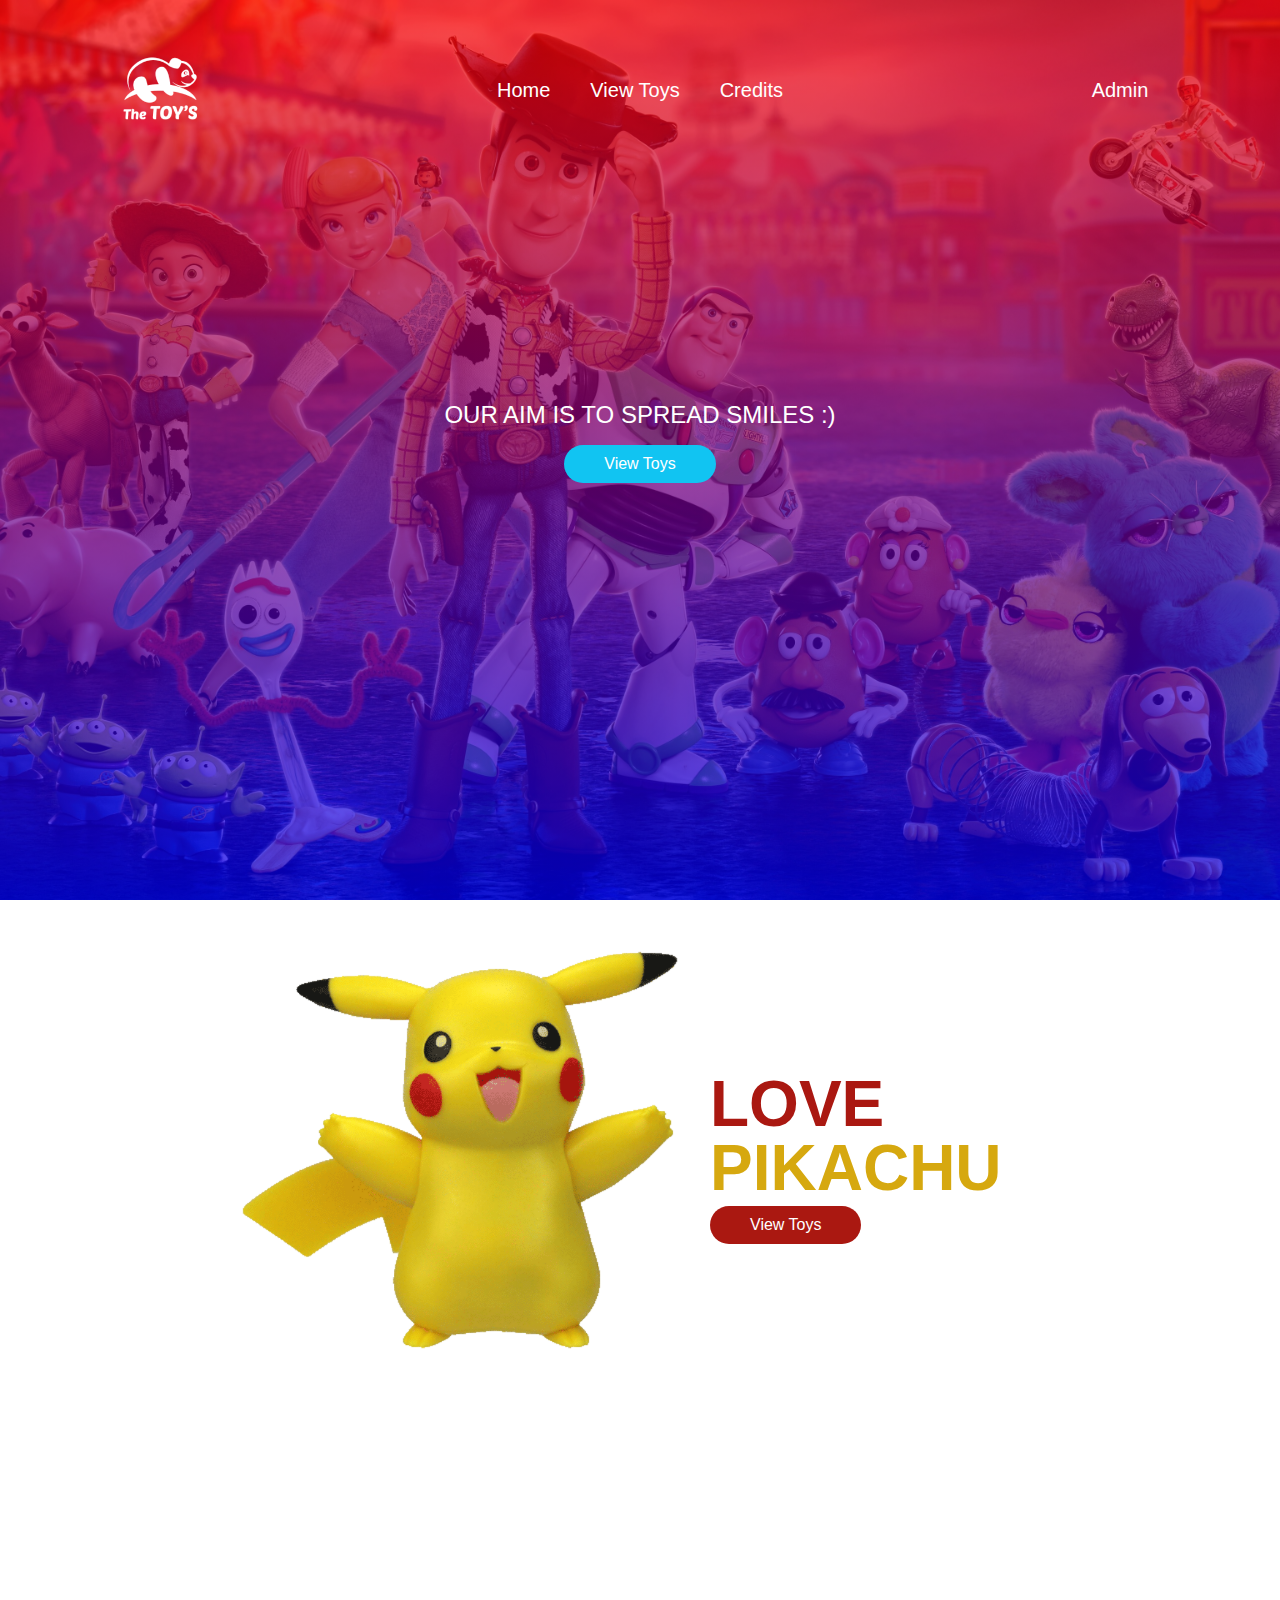
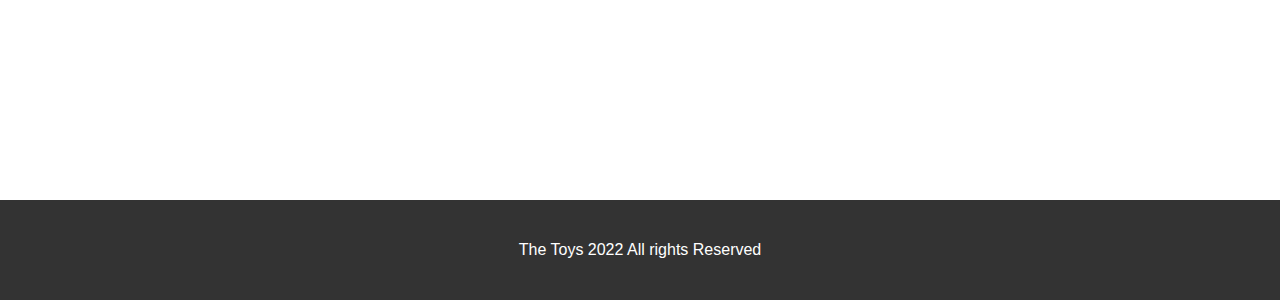
<file: index.html>
<!DOCTYPE html>
<html lang="en">
  <head>
    <meta charset="UTF-8" />
    <meta http-equiv="X-UA-Compatible" content="IE=edge" />
    <meta name="viewport" content="width=device-width, initial-scale=1.0" />
    <link rel="stylesheet" href="style.css" />
    <link
      rel="shortcut icon"
      href="./images/POKEMON_PIKACHU_OK.png"
      type="image/x-icon"
    />
    <title>ToyStore</title>
  </head>
  <body>


    <!-- header-background image with overlay-text -->
    <section class="container">
      <div class="home-bg"></div>
      <div class="overlay"></div>

      <div class="navbar-text">
        <div class="navbar">
          <div class="logo-admin">
            <img src="./images/Logo.png" alt="" />
          </div>

          <div class="center-elements">
            <a href="./index.html">Home</a>
            <a href="./home-1.html">View Toys</a>
            <a href="./credits.html">Credits</a>
          </div>

          <div class="logo-admin">
            <a href="">Admin</a>
          </div>
        </div>

        <div class="main-center">
          <div class="submain-center">
            <p>OUR AIM IS TO SPREAD SMILES :)</p>
            <div class="btn">
              <button>View Toys</button>
            </div>
          </div>
        </div>
      </div>
    </section>

    <!-- mid-content-pikachu -->
    <section>
      <div class="pikachu">
        <div class="pika1" >
          <div class="pika-img">
           
          </div>
        </div>

        <div class="pika2" >
          <div class="pika-text">
            <h1>
              LOVE <br />
              <span>PIKACHU</span>
            </h1>
          </div>

          <div class="pika-btn">
            <button>View Toys</button>
          </div>
        </div>
      </div>
    </section>

    <!-- footer -->
    <section class="footer">
      <div class="copyrights">The Toys 2022 All rights Reserved</div>
    </section>

    
  </body>
</html>
</file>
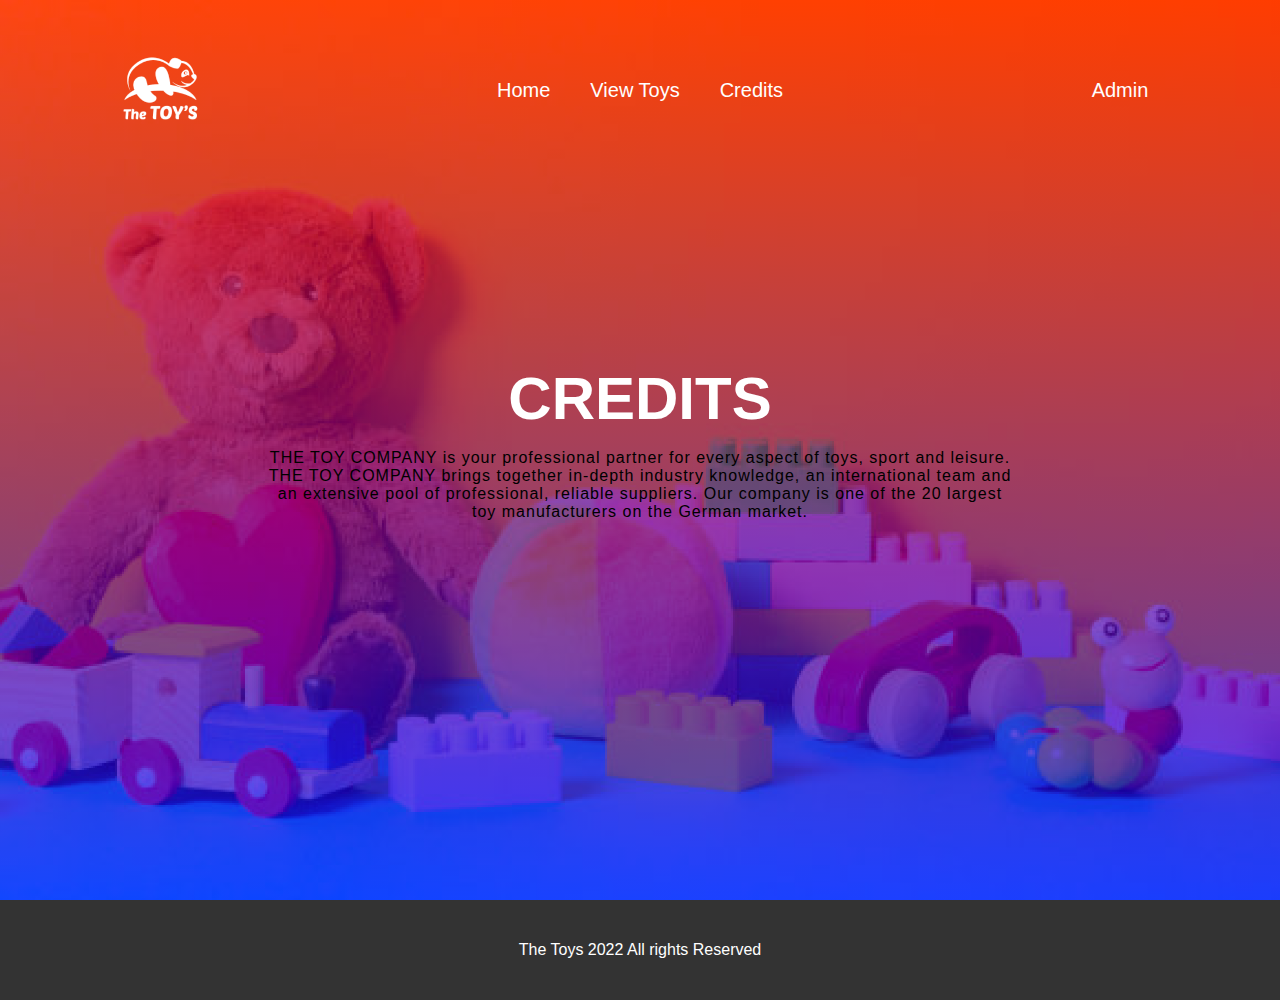
<file: credits.html>
<!DOCTYPE html>
<html lang="en">
  <head>
    <meta charset="UTF-8" />
    <meta http-equiv="X-UA-Compatible" content="IE=edge" />
    <meta name="viewport" content="width=device-width, initial-scale=1.0" />
    <link rel="stylesheet" href="style.css" />
    <link
      rel="shortcut icon"
      href="./images/POKEMON_PIKACHU_OK.png"
      type="image/x-icon"
    />
    <title>ToyStore</title>
  </head>
  <body>
    <!-- header-background image with overlay-text -->
    <section class="container">
      <div class="credits-bg"></div>
      <div class="overlay"></div>

      <div class="navbar-text">
        <div class="navbar">
          <div class="logo-admin">
            <img src="./images/Logo.png" height="100px" width="200px" alt="" />
          </div>

          <div class="center-elements">
            <a href="./index.html">Home</a>
            <a href="./home-1.html">View Toys</a>
            <a href="#">Credits</a>
          </div>

          <div class="logo-admin">
            <a href="">Admin</a>
          </div>
        </div>

        <div class="main-center">
          <div class="submain-center">
            <h1>CREDITS</h1>
            <div class="para">
              <p>
                THE TOY COMPANY is your professional partner for every aspect of
                toys, sport and leisure. THE TOY COMPANY brings together
                in-depth industry knowledge, an international team and an
                extensive pool of professional, reliable suppliers. Our company
                is one of the 20 largest toy manufacturers on the German market.
              </p>
            </div>
          </div>
        </div>
      </div>
    </section>

    <!-- footer -->
    <section class="footer">
      <div class="copyrights">The Toys 2022 All rights Reserved</div>
    </section>
  </body>
</html>
</file>
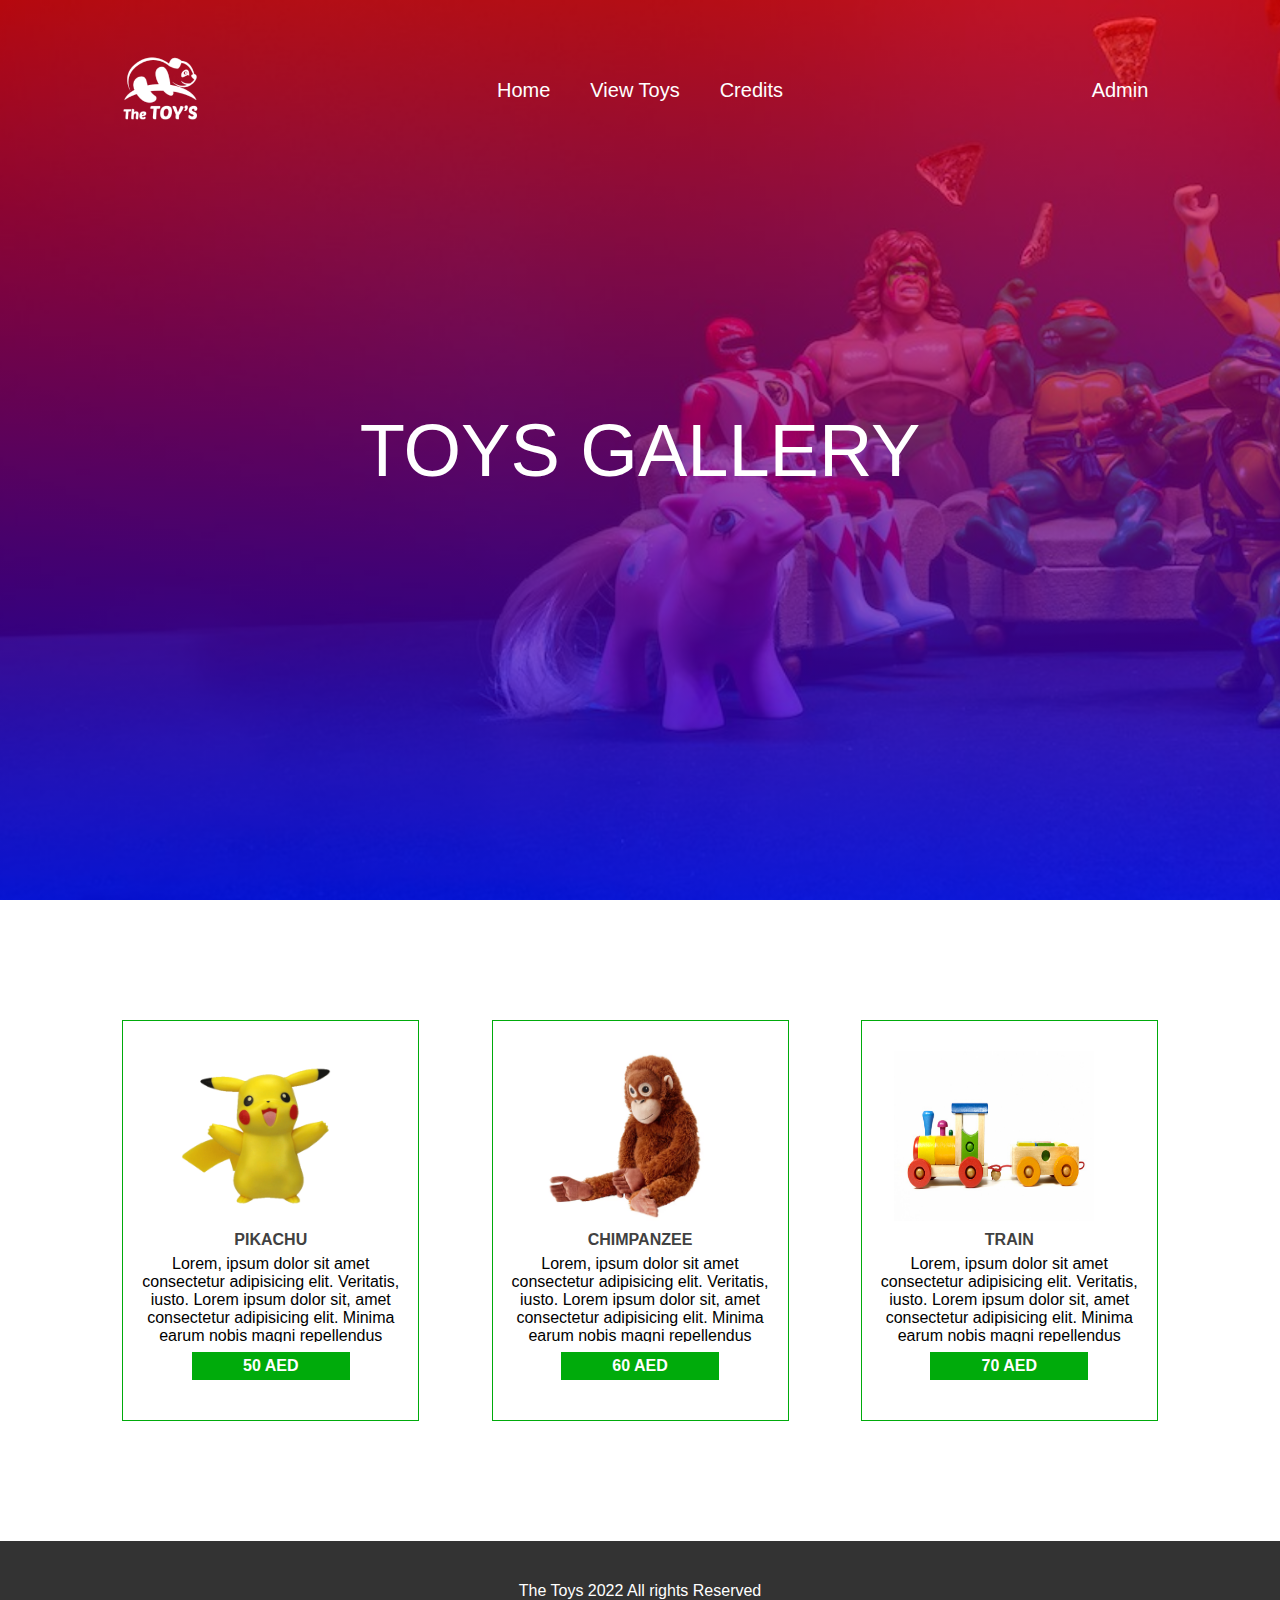
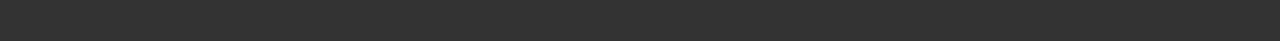
<file: home-1.html>
<!DOCTYPE html>
<html lang="en">
  <head>
    <meta charset="UTF-8" />
    <meta http-equiv="X-UA-Compatible" content="IE=edge" />
    <meta name="viewport" content="width=device-width, initial-scale=1.0" />
    <link rel="stylesheet" href="style.css" />
    <link rel="shortcut icon" href="./images/POKEMON_PIKACHU_OK.png" type="image/x-icon">
    <title>ToyStore</title>
  </head>
  <body>

    <!-- header-background image with overlay-text -->
    <section class="container">
      <div class="home-1-bg"></div>
      <div class="overlay"></div>

      <div class="navbar-text">
        <div class="navbar">
          <div class="logo-admin">
            <img src="./images/Logo.png" height="100px" width="200px" alt="" />
          </div>

          <div class="center-elements">
            <a href="./index.html">Home</a>
            <a href="#">View Toys</a>
            <a href="./credits.html">Credits</a>
          </div>

          <div class="logo-admin">
            <a href="">Admin</a>
          </div>
        </div>

        <div class="main-center">
          <div class="submain-center">
            <p class="p-gallery">TOYS GALLERY</p>
          </div>
        </div>
      </div>
    </section>

    <!-- CARDS -->
    <section>
      <div class="cards">
        <!-- --------card-------------- -->
        <div class="card">
          <div class="card-img">
            <img
              src="./images/POKEMON_PIKACHU_OK.png"
              style="margin-right: 30px"
            />
          </div>
          <div class="card-text">
            <h4>PIKACHU</h4>
          </div>
          <div class="discription" >
            <p >Lorem, ipsum dolor sit amet consectetur adipisicing elit. Veritatis, iusto. Lorem ipsum dolor sit, amet consectetur adipisicing elit. Minima earum nobis magni repellendus doloribus dignissimos consequatur magnam, libero natus hic quidem? Expedita, maiores nam quaerat odio perferendis ut aliquam cupiditate.</p>        </div>
          <div class="card-pricing">
            <h4>50 AED</h4>
          </div>
        </div>

        <div class="card">
          <div class="card-img">
            <img
              src="./images//Image 4.png"
              style="margin-right: 30px"
            />
          </div>
          <div class="card-text">
            <h4>CHIMPANZEE</h4>
          </div>
          <div class="discription" >
            <p >Lorem, ipsum dolor sit amet consectetur adipisicing elit. Veritatis, iusto. Lorem ipsum dolor sit, amet consectetur adipisicing elit. Minima earum nobis magni repellendus doloribus dignissimos consequatur magnam, libero natus hic quidem? Expedita, maiores nam quaerat odio perferendis ut aliquam cupiditate.</p>        </div>
          <div class="card-pricing">
            <h4>60 AED</h4>
          </div>
        </div>

        <div class="card">
          <div class="card-img">
            <img
              src="./images/Image 5.png"
              style="margin-right: 30px;width: 200px;"

            />
          </div>
          <div class="card-text">
            <h4>TRAIN</h4>
          </div>
          <div class="discription" >
            <p >Lorem, ipsum dolor sit amet consectetur adipisicing elit. Veritatis, iusto. Lorem ipsum dolor sit, amet consectetur adipisicing elit. Minima earum nobis magni repellendus doloribus dignissimos consequatur magnam, libero natus hic quidem? Expedita, maiores nam quaerat odio perferendis ut aliquam cupiditate.</p>        </div>
          <div class="card-pricing">
            <h4>70 AED</h4>
          </div>
        </div>
      </div>
    </section>

    <!-- footer -->
    <section class="footer">
      <div class="copyrights">The Toys 2022 All rights Reserved</div>
    </section>
  </body>
</html>
</file>
<file: style.css>
* {
  padding: 0%;
  margin: 0px;
}

body {
  font-family: 'Segoe UI', Tahoma, Geneva, Verdana, sans-serif;
  margin: 0%;
  padding: 0%;
}


/* ----------------------------HOME------------------------------------------ */
.container {
  position: relative;
  display: flex;
  min-height: 100vh;
  background: #040124;
  align-items: center;
  justify-content: center;
}

.container .home-bg {
  background: url(./images/1343405.jpg);
  height: 100vh;
  width: 100%;
  position: absolute;
  background-size: cover;
  background-position: center;
}

.container .credits-bg {
  background: url(./images/Image\ 2.png);
  height: 100vh;
  width: 100%;
  position: absolute;
  background-size: cover;
  background-position: center;
}

.container .home-1-bg {
  background: url(./images/Image\ 3.png);
  height: 100vh;
  width: 100%;
  position: absolute;
  background-size: cover;
  background-position: center;
}

.container .overlay {
  height: 100vh;
  opacity: 0.7;
  width: 100%;
  background: linear-gradient(to bottom, red, blue);
  position: absolute;
}

.navbar-text {
  z-index: 2;
  color: white;
  font-size: 30px;
  text-align: center;
}

.navbar {
  display: flex;
  position: absolute;
  top: 0%;
  left: 0%;
  justify-content: space-between;
  align-items: center;
  width: 100%;
}

.navbar .logo-admin {
  display: flex;
  height: 20vh;
  /* background: rgb(190, 190, 190); */
  width: 25%;
  justify-content: center;
  align-items: center;
  font-size: 20px;
}

.navbar .logo-admin a {
  color: #fff;
  text-decoration: none
}

.navbar .logo-admin img {
  height: 100px;
  width: 200px;
}

.navbar .center-elements {
  display: flex;
  height: 20vh;
  /* background: grey; */
  width: 50%;
  justify-content: center;
  align-items: center;
  font-size: 20px;
}

.navbar .center-elements a {
  color: #fff;
  text-decoration: none;
  margin: 0px 20px;
}


.main-center {
  height: 50vh;

  display: flex;
  align-items: center;
  justify-content: center;
}

.submain-center p {
  font-size: 1.5rem
}

.submain-center .btn {
  display: flex;
  justify-content: center;
  margin: 16px
}

.btn button {
  background: #11c4f2;
  border-radius: 20px;
  padding: 10px 40px;
  background: #11c4f2;
  color: #fff;
  font-size: medium;
  text-align: center;
  border: none;
}

.pikachu {
  height: 100vh;
  display: flex;
  justify-content: center;
}

.pikachu .pika-img {
  width: 100%;
  background: url(./images/POKEMON_PIKACHU_OK.png);
  background-size: cover;

}

.pika1 {
  width: 50%;
  display: flex;
  justify-content: end;
  /* background: lightgray; */
}

.pikachu .pika-img {
  height: 500px;
  width: 500px
}

.pikachu .pika-text {
  height: 300px;
  width: 500px;
  display: flex;
  align-items: flex-end;
}

.pika-text h1 {
  font-size: 4rem;
  color: #aa1811;
  line-height: 1em
}

.pika-text h1 span {
  color: #d6a80f
}

.pika-btn {
  height: 200px;
  width: 500px;
  display: flex;
  align-items: flex-start;
}

.pika-btn button {
  padding: 10px 40px;
  background: #aa1811;
  color: #fff;
  font-size: 1rem;
  border: none;
  border-radius: 25px;
  margin: 6px 0px;
}

.footer .copyrights {
  height: 100px;
  background: #333333;
  display: flex;
  justify-content: center;
  align-items: center;
  color: #fff;
}

/* --------------------------------------------------CREDITS PAGE------------------------------------------- */

.submain-center .para {
  display: flex;
  justify-content: center;
  margin: 16px
}

.submain-center .para p {
  width: 60%;
  color: #000;
  font-size: medium;
  text-align: center;
  letter-spacing: 1px;
}


/* --------------------------------------------------HOME-1-PAGE------------------------------------------- */

.submain-center .p-gallery {
  color: #fff;
  font-size: 74px;
  text-align: center;
}

.cards {
  height: auto;
  display: flex;
  flex-wrap: wrap;
  justify-content: space-evenly;
  align-items: center;
  margin: 120px 50px;
}

.cards .card {
  width: 25%;
  border: 1px solid #00ab0b;
  padding: 30px 0px;
}

.cards .card img {
  height: 170px;
  width: 170px;
}

.card .card-img {
  display: flex;
  justify-content: center
}

.card .card-text {
  display: flex;
  justify-content: center;
  margin-top: 10px
}

.card .card-text h4 {
  color: #414141;
}

.card .discription p {
  text-align: center;
  padding: 6px 16px;
  height: 9vh;
  overflow: hidden;
}

.card .card-pricing {
  display: flex;
  justify-content: center;
  margin: 10px 0px;
}

.card .card-pricing h4 {
  background: #00ab0b;
  color: #fff;
  padding: 5px 20px;
  text-align: center;
  width: 40%;
}









/* -------------------------------------MEDIA QUERY-1------------------------------------- */


@media screen and (min-width:768px) and (max-width:1023px) {

  /* ----------------------------HOME------------------------------------------ */
  .container {
    position: relative;
    display: flex;
    min-height: 100vh;
    background: #040124;
    align-items: center;
    justify-content: center;
  }

  .container .home-bg {
    background: url(./images/1343405.jpg);
    height: 100vh;
    width: 100%;
    position: absolute;
    background-size: cover;
    background-position: center;
  }

  .container .credits-bg {
    background: url(./images/Image\ 2.png);
    height: 100vh;
    width: 100%;
    position: absolute;
    background-size: cover;
    background-position: center;
  }

  .container .home-1-bg {
    background: url(./images/Image\ 3.png);
    height: 100vh;
    width: 100%;
    position: absolute;
    background-size: cover;
    background-position: center;
  }

  .container .overlay {
    height: 100vh;
    opacity: 0.7;
    width: 100%;
    background: linear-gradient(to bottom, red, blue);
    position: absolute;
  }

  .navbar-text {
    z-index: 2;
    color: white;
    font-size: 30px;
    text-align: center;
  }

  .navbar {
    display: flex;
    position: absolute;
    top: 0%;
    left: 0%;
    justify-content: space-between;
    align-items: center;
    width: 100%;
  }

  .navbar .logo-admin img {
    height: 100px;
    width: 200px;
  }

  .navbar .logo-admin {
    display: flex;
    height: 20vh;
    /* background: rgb(190, 190, 190); */
    width: 25%;
    justify-content: center;
    align-items: center;
    font-size: 20px;
  }

  .navbar .logo-admin a {
    color: #fff;
    text-decoration: none
  }

  .navbar .center-elements {
    display: flex;
    height: 20vh;
    /* background: grey; */
    width: 50%;
    justify-content: center;
    align-items: center;
    font-size: 20px;
  }

  .navbar .center-elements a {
    color: #fff;
    text-decoration: none;
    margin: 0px 20px;
  }


  .main-center {
    height: 50vh;

    display: flex;
    align-items: center;
    justify-content: center;
  }

  .submain-center p {
    font-size: 1.5rem
  }

  .submain-center .btn {
    display: flex;
    justify-content: center;
    margin: 16px
  }

  .btn button {
    background: #11c4f2;
    border-radius: 20px;
    padding: 10px 40px;
    background: #11c4f2;
    color: #fff;
    font-size: medium;
    text-align: center;
    border: none;
  }

  .pikachu {
    height: 100vh;
    display: flex;
    justify-content: start;
  }

  .pika1 {
    display: flex;
    justify-content: space-between;
  }

  .pikachu .pika-img {
    width: 100%;
    background: url(./images/POKEMON_PIKACHU_OK.png);
    background-size: cover;

  }

  .pika1 {
    width: 65%;
    /* background: lightgray; */
  }

  .pikachu .pika-text {
    height: 300px;
    width: auto;
    display: flex;
    align-items: flex-end;
  }

  .pika-text h1 {
    font-size: 3.5rem;
    color: #aa1811;
    line-height: 1em
  }

  .pika-text h1 span {
    color: #d6a80f
  }

  .pika-btn {
    height: 200px;
    width: auto;
    display: flex;
    align-items: flex-start;
  }

  .pika-btn button {
    padding: 10px 40px;
    background: #aa1811;
    color: #fff;
    font-size: 1rem;
    border: none;
    border-radius: 25px;
    margin: 6px 0px;
  }

  .footer .copyrights {
    height: 100px;
    background: #333333;
    display: flex;
    justify-content: center;
    align-items: center;
    color: #fff;
  }

  /* --------------------------------------------------CREDITS PAGE------------------------------------------- */

  .submain-center .para {
    display: flex;
    justify-content: center;
    margin: 16px
  }

  .submain-center .para p {
    width: 80%;
    color: #fff;
    font-size: medium;
    text-align: center;
    letter-spacing: 1px;
  }


  /* --------------------------------------------------HOME-1-PAGE------------------------------------------- */

  .submain-center .p-gallery {
    color: #fff;
    font-size: 74px;
    text-align: center;
  }

  .cards {
    height: auto;
    display: flex;
    flex-wrap: wrap;
    justify-content: space-evenly;
    align-items: center;
    margin: 120px 50px;
  }

  .cards .card {
    width: 24%;
    border: 1px solid #00ab0b;
    padding: 30px 0px;
  }

  .cards .card img {
    height: 100px;
    width: 100px;
  }

  .card .card-img {
    display: flex;
    justify-content: center
  }

  .card .card-text {
    display: flex;
    justify-content: center;
    margin-top: 10px
  }

  .card .card-text h4 {
    color: #414141;
  }

  .card .card-pricing {
    display: flex;
    justify-content: center;
    margin: 10px 0px;
  }

  .card .card-pricing h4 {
    background: #00ab0b;
    color: #fff;
    padding: 5px 20px;
    text-align: center;
    width: 40%;
  }



}



/* -------------------------------------MEDIA QUERY-2------------------------------------- */


@media screen and (min-width:425px) and (max-width:767px) {

  /* ----------------------------HOME------------------------------------------ */


  .navbar-text {
    z-index: 2;
    color: white;
    font-size: 30px;
    text-align: center;
  }

  .navbar {
    display: flex;
    position: absolute;
    top: 0%;
    left: 0%;
    justify-content: space-between;
    align-items: center;
    width: 100%;
  }

  .navbar .logo-admin img {
    height: 100px;
    width: 200px;
  }

  .navbar .logo-admin {
    display: flex;
    height: 20vh;
    /* background: rgb(190, 190, 190); */
    width: 25%;
    justify-content: center;
    align-items: center;
    font-size: 13px;
  }

  .navbar .logo-admin a {
    color: #fff;
    text-decoration: none
  }

  .navbar .center-elements {
    display: flex;
    height: 20vh;
    /* background: grey; */
    width: 100%;
    justify-content: center;
    align-items: center;
    font-size: 13px;
  }

  .navbar .center-elements a {
    color: #fff;
    text-decoration: none;
    margin: 0px 20px;
  }


  .main-center {
    height: 50vh;

    display: flex;
    align-items: center;
    justify-content: center;
  }

  .submain-center p {
    font-size: 1.5rem
  }

  .submain-center .btn {
    display: flex;
    justify-content: center;
    margin: 16px
  }

  .btn button {
    background: #11c4f2;
    border-radius: 20px;
    padding: 10px 40px;
    background: #11c4f2;
    color: #fff;
    font-size: medium;
    text-align: center;
    border: none;
  }

  .pikachu {
    display: block;
  }

  .pika1 {
    display: flex;
    width: 100%;
    justify-content: center;
  }

  .pikachu .pika-img {

    background: url(./images/POKEMON_PIKACHU_OK.png);
    background-size: cover;
    height: 350px;
    width: 350px;
  }

  .pikachu .pika-text {
    height: auto;
    width: 100%;
    display: flex;
    justify-content: center;
    text-align: center;
    /* align-items: flex-end; */
  }

  .pika-text h1 {
    font-size: 3.5rem;
    color: #aa1811;
    line-height: 1em
  }

  .pika-text h1 span {
    color: #d6a80f
  }

  .pika-btn {
    /* height: 200px; */
    width: auto;
    display: flex;
    justify-content: center;
    margin: 10px 0px;
  }

  .pika-btn button {
    padding: 10px 40px;
    background: #aa1811;
    color: #fff;
    font-size: 1rem;
    border: none;
    border-radius: 25px;
    margin: 6px 0px;
  }

  .footer .copyrights {
    height: 100px;
    background: #333333;
    display: flex;
    justify-content: center;
    align-items: center;
    color: #fff;
  }

  /* --------------------------------------------------CREDITS PAGE------------------------------------------- */

  .submain-center .para {
    display: flex;
    justify-content: center;
    margin: 16px
  }

  .submain-center .para p {
    width: 100%;
    color: #fff;
    font-size: medium;
    text-align: center;
    letter-spacing: 1px;
  }


  /* --------------------------------------------------HOME-1-PAGE------------------------------------------- */

  .submain-center .p-gallery {
    color: #fff;
    font-size: 50px;
    text-align: center;
  }

  .cards {
    height: auto;
    display: flex;
    flex-wrap: wrap;
    justify-content: space-evenly;
    align-items: center;
    margin: 120px 50px;
  }

  .cards .card {
    width: 100%;
    border: 1px solid #00ab0b;
    margin: 20px 0px;
  }

  .cards .card img {
    height: 200px;
    width: 200px;
  }

  .card .card-img {
    display: flex;
    justify-content: center
  }

  .card .card-text {
    display: flex;
    justify-content: center;
    margin-top: 10px
  }

  .card .card-text h4 {
    color: #414141;
  }

  .card .card-pricing {
    display: flex;
    justify-content: center;
    margin: 10px 0px;
  }

  .card .card-pricing h4 {
    background: #00ab0b;
    color: #fff;
    padding: 5px 20px;
    text-align: center;
    width: 40%;
  }



}


/* -------------------------------------MEDIA QUERY-3------------------------------------- */

@media screen and (min-width:320px) and (max-width:424px) {

  /* ----------------------------HOME------------------------------------------ */


  .navbar-text {
    z-index: 2;
    color: white;
    font-size: 30px;
    text-align: center;
  }

  .navbar {
    display: flex;
    position: absolute;
    top: 0%;
    left: 0%;
    justify-content: space-between;
    align-items: center;
    width: 100%;
  }

  .navbar .logo-admin {
    display: flex;
    height: 20vh;
    /* background: rgb(190, 190, 190); */
    width: 25%;
    justify-content: center;
    align-items: center;
    font-size: 14px;

  }

  .navbar .logo-admin img {
    height: 50px;
    width: 100px;
  }



  .navbar .logo-admin a {
    color: #fff;
    text-decoration: none
  }

  .navbar .center-elements {
    display: flex;
    height: 20vh;
    /* background: grey; */
    width: 100%;
    justify-content: center;
    align-items: center;
    font-size: 14px;
  }

  .navbar .center-elements a {
    color: #fff;
    text-decoration: none;
    margin: 0px 8px;
  }


  .main-center {
    height: 50vh;

    display: flex;
    align-items: center;
    justify-content: center;
  }

  .submain-center p {
    font-size: 1.5rem
  }

  .submain-center .btn {
    display: flex;
    justify-content: center;
    margin: 16px
  }

  .btn button {
    background: #11c4f2;
    border-radius: 20px;
    padding: 10px 40px;
    background: #11c4f2;
    color: #fff;
    font-size: medium;
    text-align: center;
    border: none;
  }

  .pikachu {
    display: block;
  }

  .pika1 {
    display: flex;
    width: 100%;
    justify-content: center;
  }

  .pikachu .pika-img {

    background: url(./images/POKEMON_PIKACHU_OK.png);
    background-size: cover;
    height: 250px;
    width: 250px;
  }

  .pikachu .pika-text {
    /* height: auto; */
    width: 100%;
    display: flex;
    justify-content: center;
    text-align: center;
    /* align-items: flex-end; */
  }

  .pika-text h1 {
    font-size: 3.5rem;
    color: #aa1811;
    line-height: 1em
  }

  .pika-text h1 span {
    color: #d6a80f
  }

  .pika-btn {
    height: 200px;
    width: 100%;
    display: flex;
    justify-content: center;
    /* margin: 10px 0px; */
  }

  .pika-btn button {
    padding: 10px 40px;
    background: #aa1811;
    color: #fff;
    font-size: 1rem;
    border: none;
    border-radius: 25px;
    margin: 6px 0px;
  }

  .footer .copyrights {
    height: 100px;
    background: #333333;
    display: flex;
    justify-content: center;
    align-items: center;
    color: #fff;
  }

  /* --------------------------------------------------CREDITS PAGE------------------------------------------- */

  .submain-center .para {
    display: flex;
    justify-content: center;
    margin: 16px
  }

  .submain-center h1 {
    font-size: 30px;
  }

  .submain-center .para p {
    width: 100%;
    color: #fff;
    font-size: 15px;
    padding: 0px 10px;
    text-align: center;
    letter-spacing: 1px;
  }


  /* --------------------------------------------------HOME-1-PAGE------------------------------------------- */

  .submain-center .p-gallery {
    color: #fff;
    font-size: 40px;
    text-align: center;
  }

  .cards {
    height: auto;
    display: flex;
    flex-wrap: wrap;
    justify-content: space-evenly;
    align-items: center;
    margin: 120px 50px;
  }

  .cards .card {
    width: 100%;
    border: 1px solid #00ab0b;
    margin: 20px 0px;
  }

  .cards .card img {
    height: 100px;
    width: 100px;
  }

  .card .card-img {
    display: flex;
    justify-content: center
  }

  .card .card-text {
    display: flex;
    justify-content: center;
    margin-top: 10px
  }

  .card .card-text h4 {
    color: #414141;
  }

  .card .card-pricing {
    display: flex;
    justify-content: center;
    margin: 10px 0px;
  }

  .card .card-pricing h4 {
    background: #00ab0b;
    color: #fff;
    padding: 5px 20px;
    text-align: center;
    width: 40%;
  }



}
</file>
